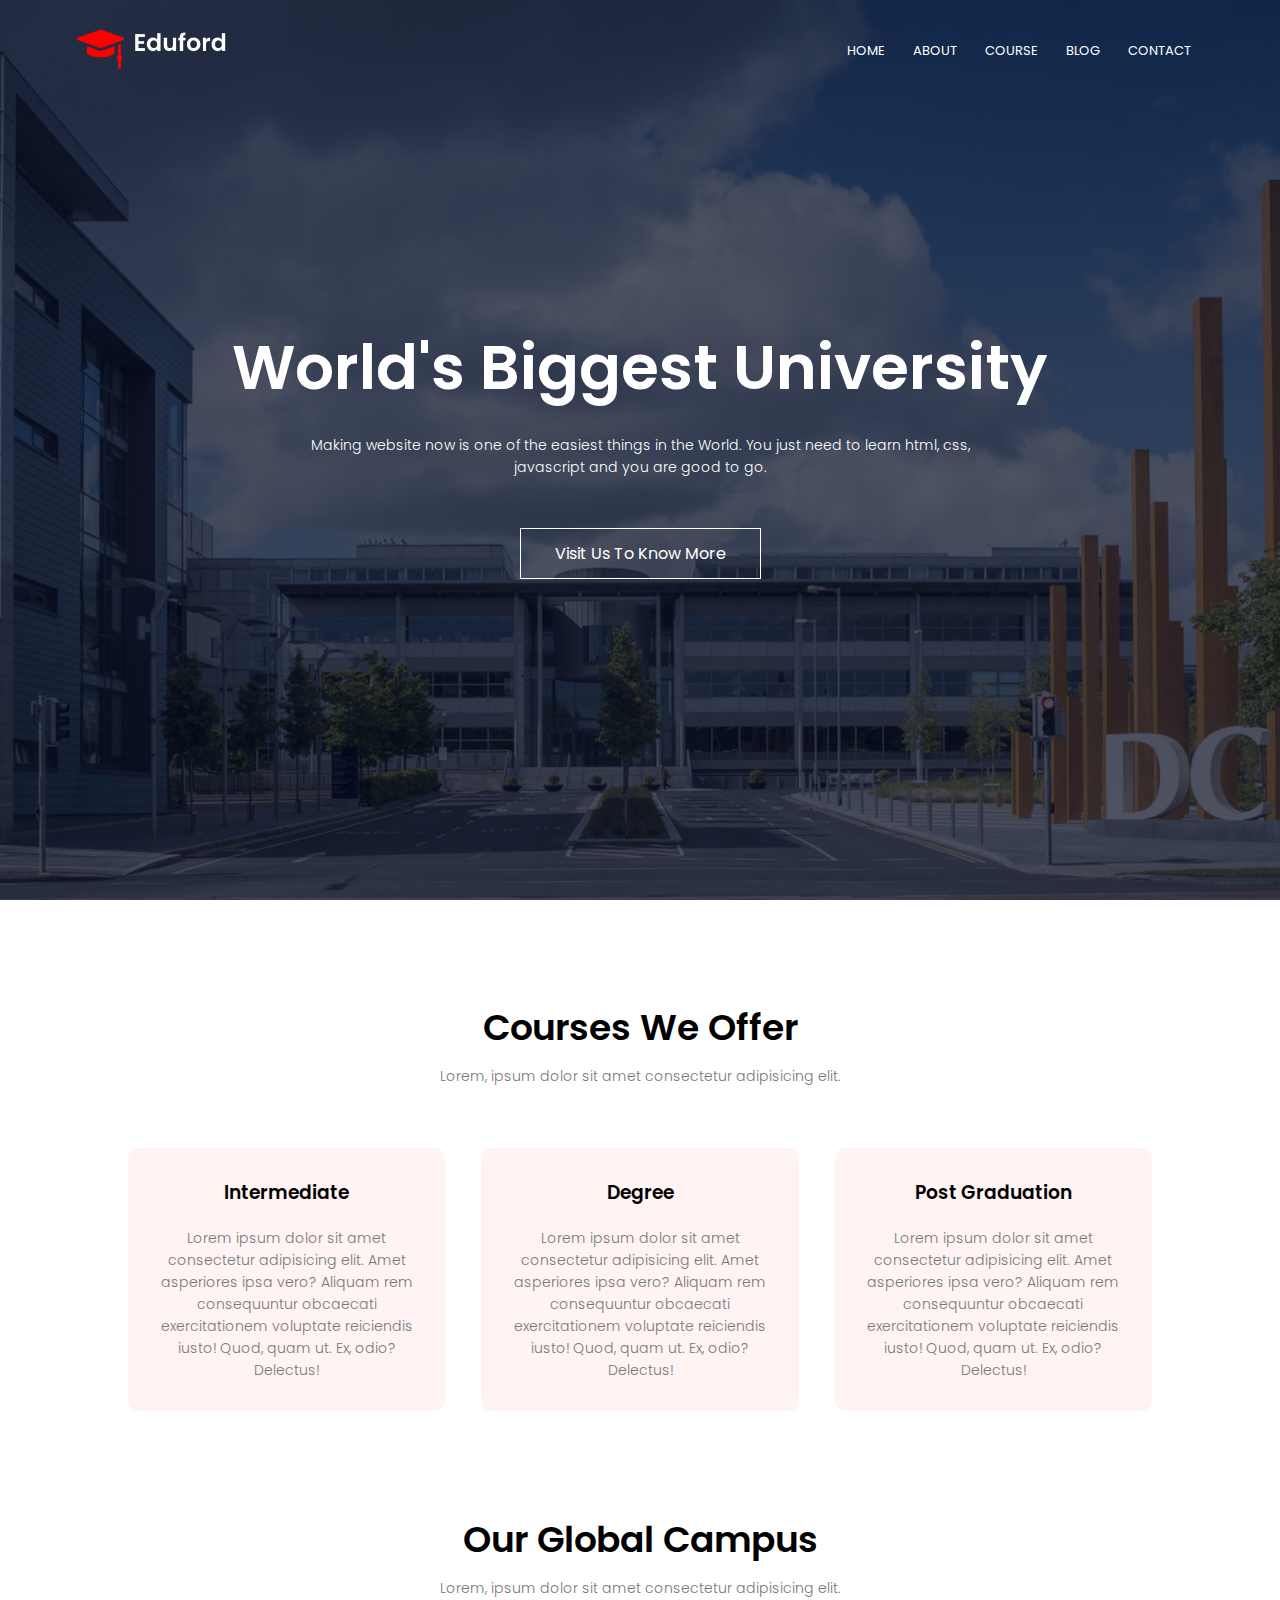
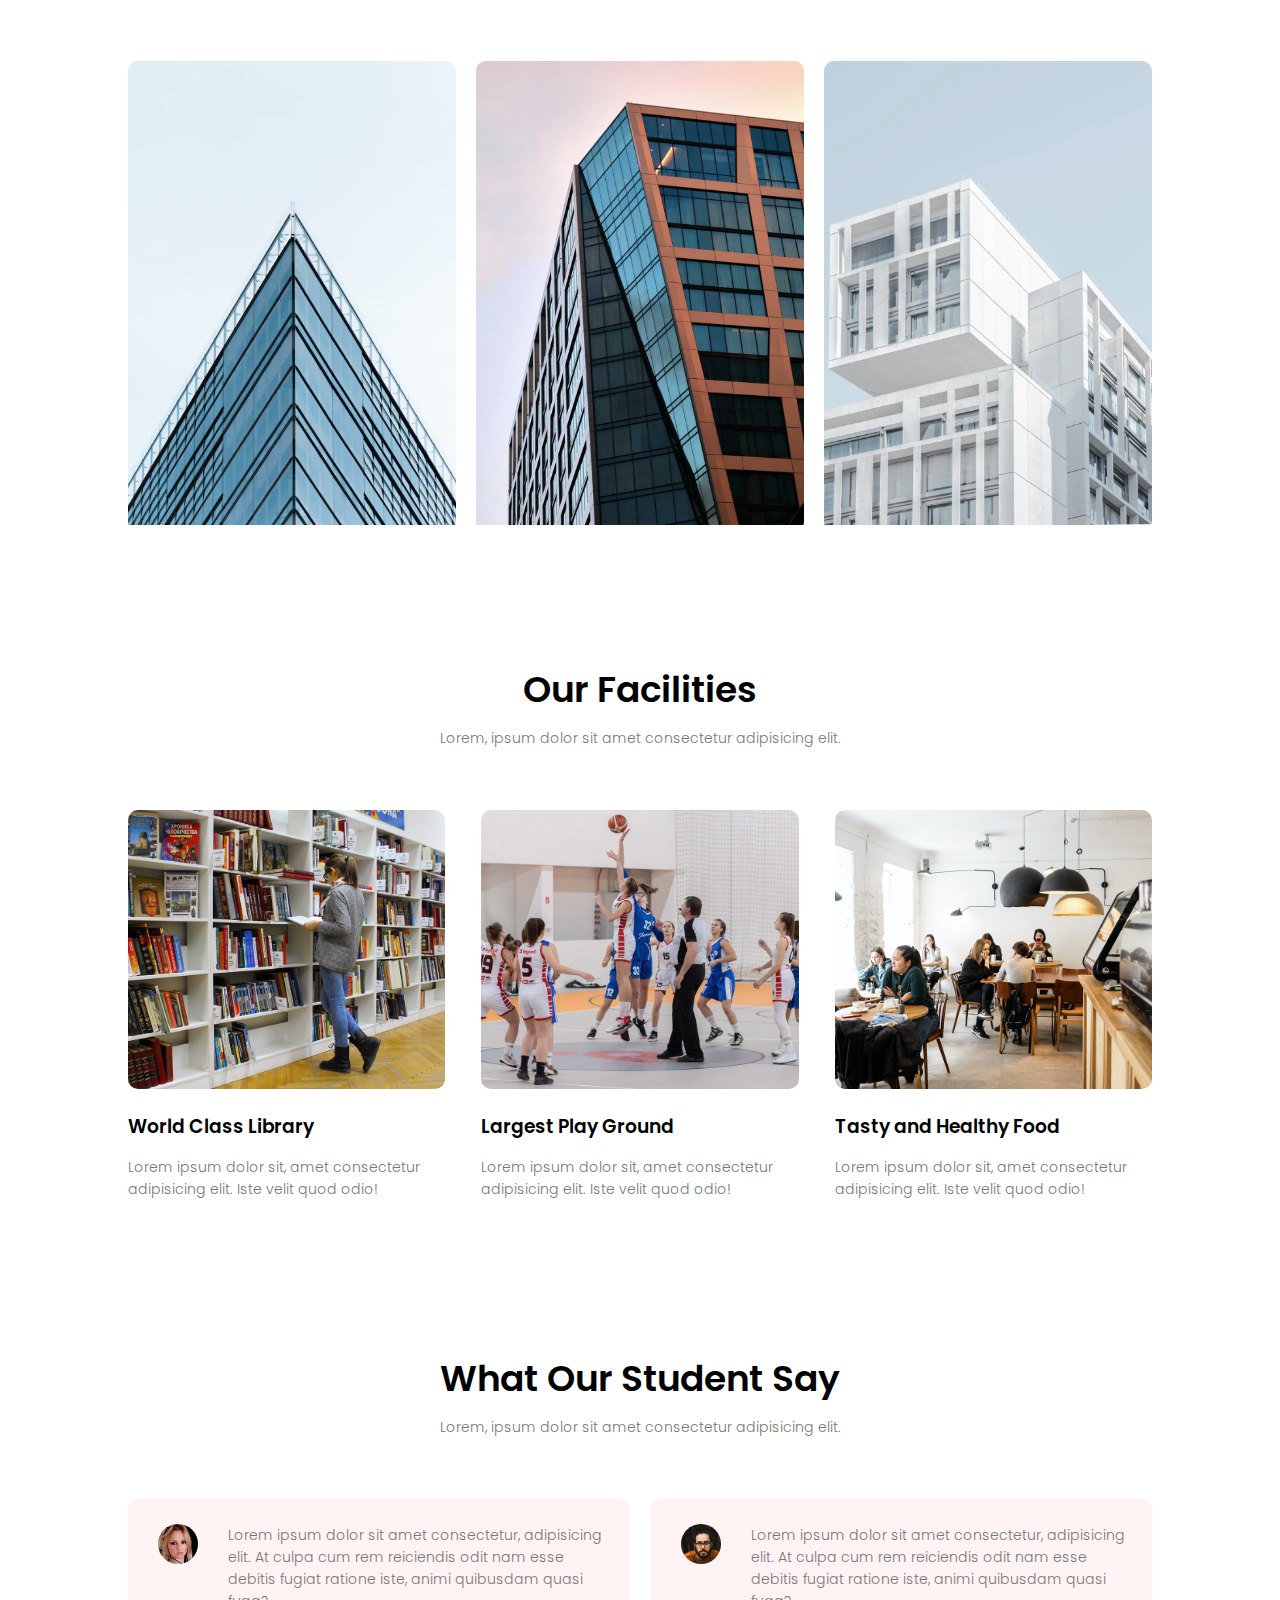
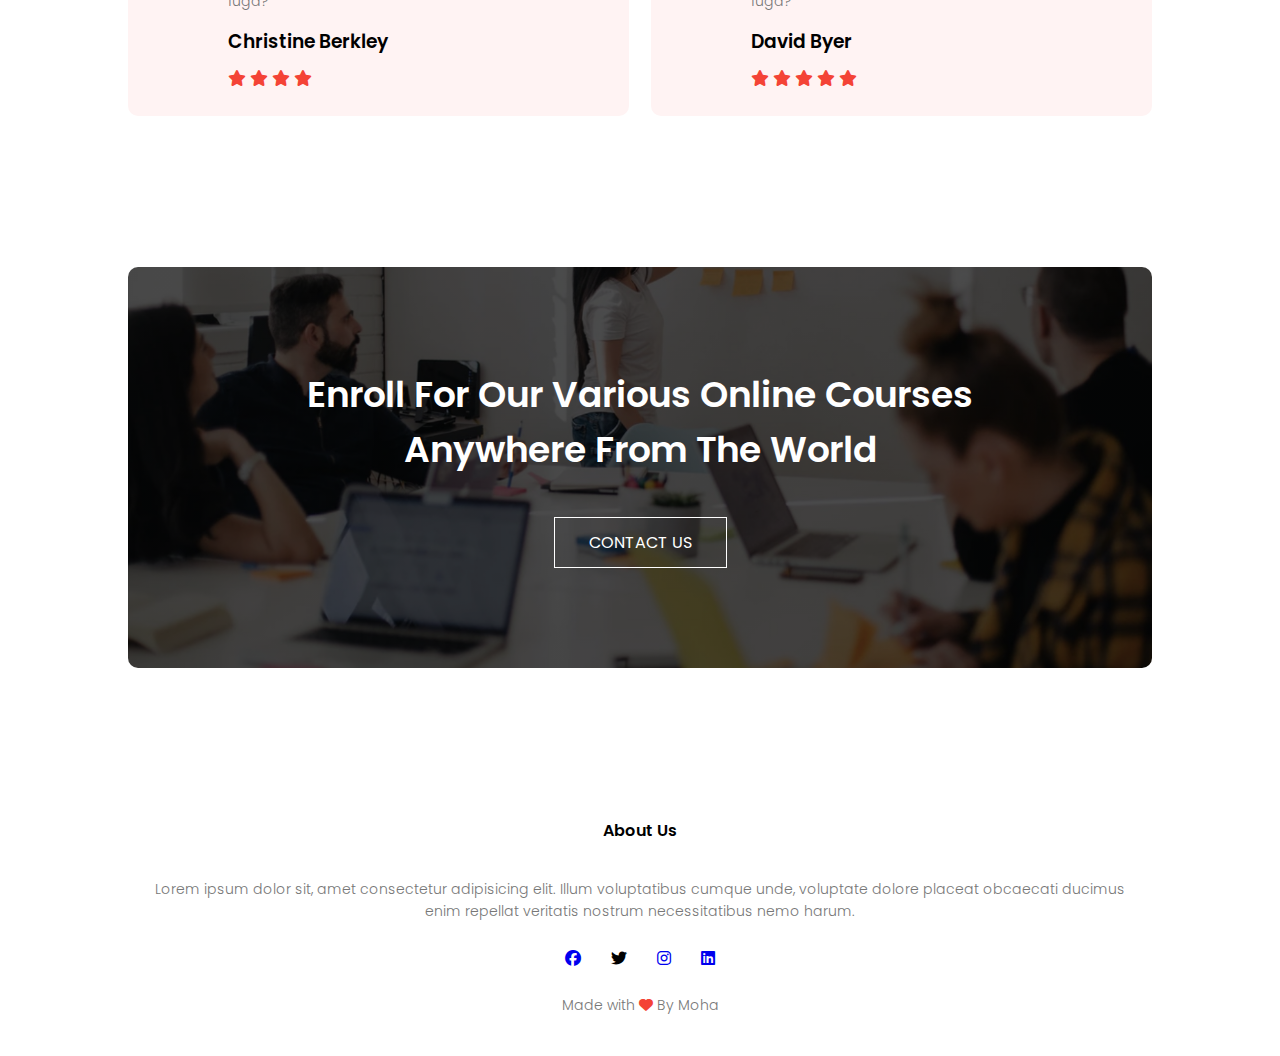
<file: index.html>
<!DOCTYPE html>
<html lang="en">

<head>
  <meta charset="UTF-8">
  <meta http-equiv="X-UA-Compatible" content="IE=edge">
  <meta name="viewport" content="width=device-width, initial-scale=1.0">
  <link rel="stylesheet" href="style.css">
  <link rel="stylesheet" href="https://cdnjs.cloudflare.com/ajax/libs/font-awesome/6.4.0/css/all.min.css" />
  <link rel="preconnect" href="https://fonts.googleapis.com">
  <link rel="preconnect" href="https://fonts.gstatic.com" crossorigin>
  <link href="https://fonts.googleapis.com/css2?family=Poppins:wght@100;200;300;400;600;700&display=swap"
    rel="stylesheet">

  <title>University Website</title>
</head>

<body>
  <section class="header">
    <nav>
      <a href="index.html"><img src="/images/eduford_img/logo.png"></a>
      <div class="nav-links" id="navLinks">
        <i class="fa fa-times" onclick="hideMenu()"></i>
        <ul>
          <li><a href="index.html">HOME</a></li>
          <li><a href="about.html">ABOUT</a></li>
          <li><a href="course.html">COURSE</a></li>
          <li><a href="blog.html">BLOG</a></li>
          <li><a href="contact.html">CONTACT</a></li>
        </ul>
      </div>
      <i class="fa fa-bars" onclick="showMenu()"></i>
    </nav>

    <div class="text-box">
      <h1>World's Biggest University</h1>
      <p>Making website now is one of the easiest things in the World. You just need to learn html, css, <br> javascript
        and you are good to go.</p>
      <a href="#" class="hero-btn">Visit Us To Know More</a>
    </div>
  </section>

  <section class="course">
    <h1>Courses We Offer</h1>
    <p>Lorem, ipsum dolor sit amet consectetur adipisicing elit.</p>

    <div class="row">
      <div class="course-col">
        <h3>Intermediate</h3>
        <p>Lorem ipsum dolor sit amet consectetur adipisicing elit. Amet asperiores ipsa vero? Aliquam rem consequuntur
          obcaecati exercitationem voluptate reiciendis iusto! Quod, quam ut. Ex, odio? Delectus!</p>
      </div>
      <div class="course-col">
        <h3>Degree</h3>
        <p>Lorem ipsum dolor sit amet consectetur adipisicing elit. Amet asperiores ipsa vero? Aliquam rem consequuntur
          obcaecati exercitationem voluptate reiciendis iusto! Quod, quam ut. Ex, odio? Delectus!</p>
      </div>
      <div class="course-col">
        <h3>Post Graduation</h3>
        <p>Lorem ipsum dolor sit amet consectetur adipisicing elit. Amet asperiores ipsa vero? Aliquam rem consequuntur
          obcaecati exercitationem voluptate reiciendis iusto! Quod, quam ut. Ex, odio? Delectus!</p>
      </div>
    </div>
  </section>

  <section class="campus">
    <h1>Our Global Campus</h1>
    <p>Lorem, ipsum dolor sit amet consectetur adipisicing elit.</p>

    <div class="row">
      <div class="campus-col">
        <img src="/images/eduford_img/london.png">
        <div class="layer">
          <h3>LONDON</h3>
        </div>
      </div>
      <div class="campus-col">
        <img src="/images/eduford_img/newyork.png">
        <div class="layer">
          <h3>NEW YORK</h3>
        </div>
      </div>
      <div class="campus-col">
        <img src="/images/eduford_img/washington.png">
        <div class="layer">
          <h3>WASHINGTON</h3>
        </div>
      </div>
    </div>
  </section>


  <section class="facilities">
    <h1>Our Facilities</h1>
    <p>Lorem, ipsum dolor sit amet consectetur adipisicing elit.</p>

    <div class="row">
      <div class="facilities-col">
        <img src="/images/eduford_img/library.png">
        <h3>World Class Library</h3>
        <p>Lorem ipsum dolor sit, amet consectetur adipisicing elit. Iste velit quod odio!</p>
      </div>
      <div class="facilities-col">
        <img src="/images/eduford_img/basketball.png">
        <h3>Largest Play Ground</h3>
        <p>Lorem ipsum dolor sit, amet consectetur adipisicing elit. Iste velit quod odio!</p>
      </div>
      <div class="facilities-col">
        <img src="/images/eduford_img/cafeteria.png">
        <h3>Tasty and Healthy Food</h3>
        <p>Lorem ipsum dolor sit, amet consectetur adipisicing elit. Iste velit quod odio!</p>
      </div>
    </div>
  </section>

  <section class="testimonials">
    <h1>What Our Student Say</h1>
    <p>Lorem, ipsum dolor sit amet consectetur adipisicing elit.</p>
    <div class="row">
      <div class="testimonial-col">
        <img src="/images/eduford_img/user1.jpg">
        <div>
          <p>Lorem ipsum dolor sit amet consectetur, adipisicing elit. At culpa cum rem reiciendis odit nam esse debitis fugiat ratione iste, animi quibusdam quasi fuga?</p>
          <h3>Christine Berkley</h3>
          <i class="fa fa-star"></i>
          <i class="fa fa-star"></i>
          <i class="fa fa-star"></i>
          <i class="fa fa-star"></i>
          <i class="fa fa-star-o"></i>
        </div>
      </div>
      <div class="testimonial-col">
        <img src="/images/eduford_img/user2.jpg">
        <div>
          <p>Lorem ipsum dolor sit amet consectetur, adipisicing elit. At culpa cum rem reiciendis odit nam esse debitis fugiat ratione iste, animi quibusdam quasi fuga?</p>
          <h3>David Byer</h3>
          <i class="fa fa-star"></i>
          <i class="fa fa-star"></i>
          <i class="fa fa-star"></i>
          <i class="fa fa-star"></i>
          <i class="fa fa-star"></i>
        </div>
      </div>
    </div>
  </section>

  <section class="cta">
    <h1>Enroll For Our Various Online Courses <br>Anywhere From The World</h1>
    <a class="hero-btn" href="">CONTACT US</a>
  </section>

  <section class="footer">
    <h4>About Us</h4>
    <p>Lorem ipsum dolor sit, amet consectetur adipisicing elit. Illum voluptatibus cumque unde, voluptate dolore placeat obcaecati ducimus <br> enim repellat veritatis nostrum necessitatibus nemo harum.</p>
    <div class="icons">
      <a target="_blank" href="https://www.facebook.com/profile.php?id=100087142730701"><i class="fab fa-facebook"></i></a>
      <i class="fab fa-twitter"></i>
      <a target="_blank" href="https://www.instagram.com/m.mansour_01"><i class="fab fa-instagram"></i></a>
       <a target="_blank" href="https://www.linkedin.com/in/mohamed-mohamedali-87860b184/"><i class="fab fa-linkedin"></i></a>
    </div>
    <p>Made with <i class="fa fa-heart"></i> By Moha</p>
  </section>
</body>


<script>
  var navLinks = document.getElementById("navLinks");
  function showMenu() {
    navLinks.style.right = "0";
  }
  function hideMenu() {
    navLinks.style.right = "-200px";
  }
</script>

</html>
</file>
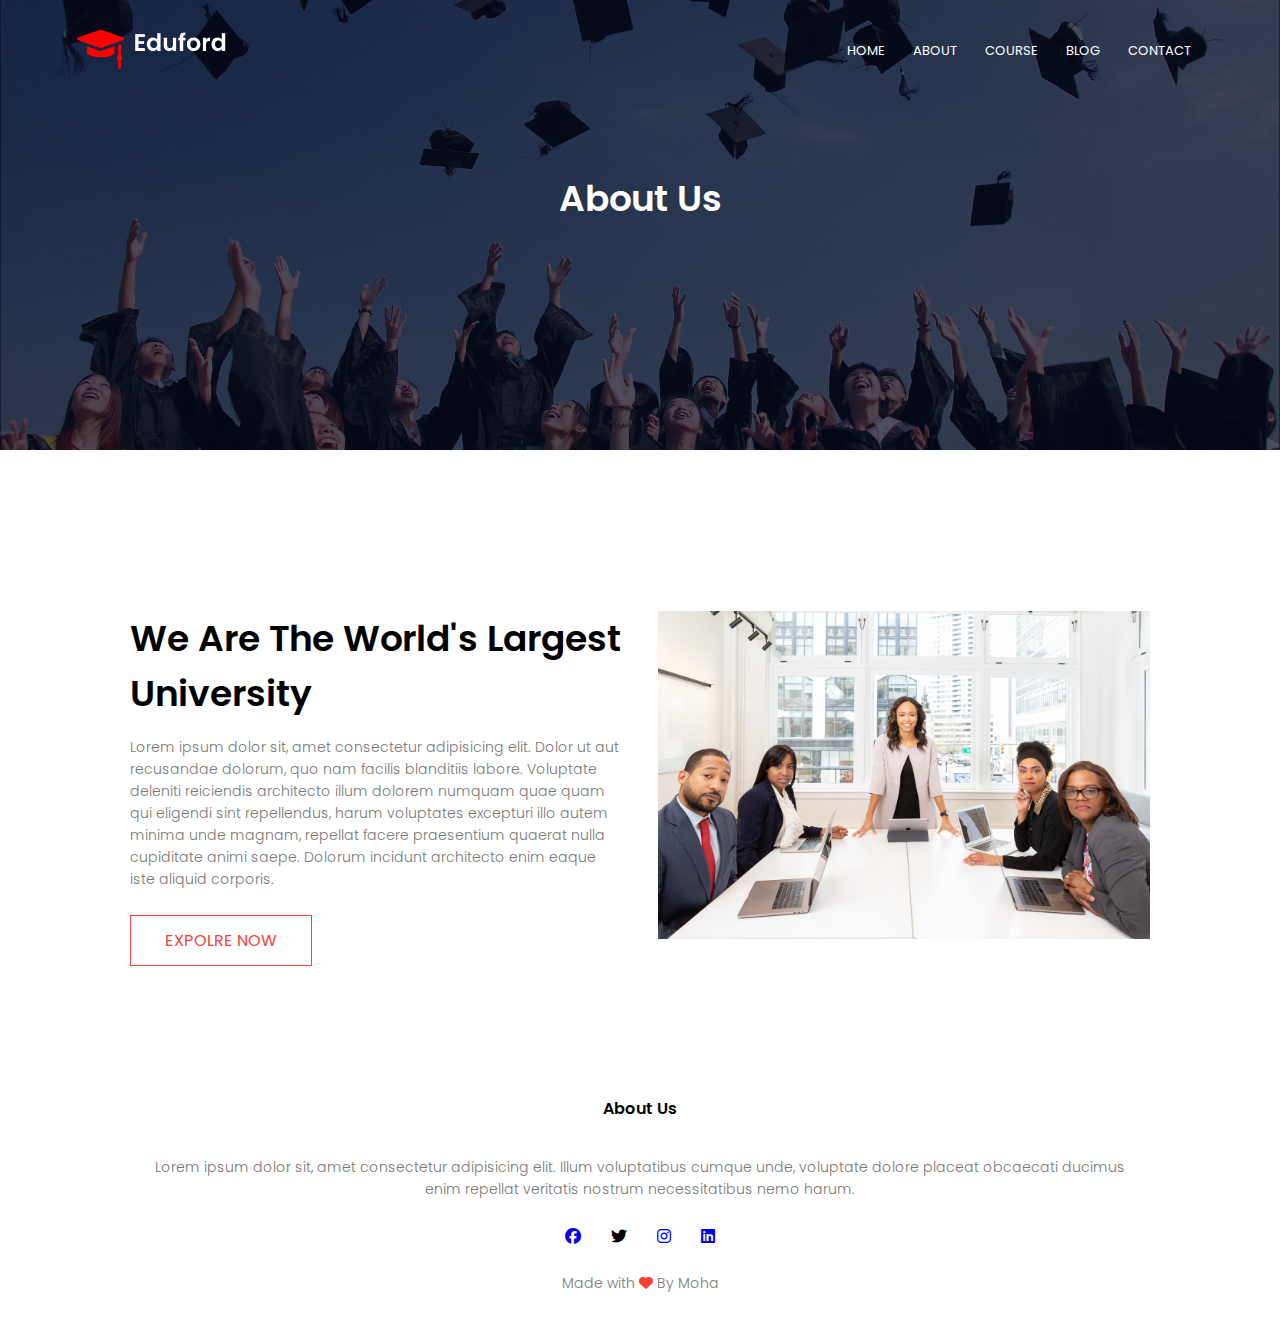
<file: about.html>
<!DOCTYPE html>
<html lang="en">

<head>
  <meta charset="UTF-8">
  <meta http-equiv="X-UA-Compatible" content="IE=edge">
  <meta name="viewport" content="width=device-width, initial-scale=1.0">
  <link rel="stylesheet" href="style.css">
  <link rel="stylesheet" href="https://cdnjs.cloudflare.com/ajax/libs/font-awesome/6.4.0/css/all.min.css" />
  <link rel="preconnect" href="https://fonts.googleapis.com">
  <link rel="preconnect" href="https://fonts.gstatic.com" crossorigin>
  <link href="https://fonts.googleapis.com/css2?family=Poppins:wght@100;200;300;400;600;700&display=swap"
    rel="stylesheet">

  <title>University Website</title>
</head>

<body>
  <section class="sub-header">
    <nav>
      <a href="index.html"><img src="/images/eduford_img/logo.png"></a>
      <div class="nav-links" id="navLinks">
        <i class="fa fa-times" onclick="hideMenu()"></i>
        <ul>
          <li><a href="index.html">HOME</a></li>
          <li><a href="about.html">ABOUT</a></li>
          <li><a href="course.html">COURSE</a></li>
          <li><a href="blog.html">BLOG</a></li>
          <li><a href="contact.html">CONTACT</a></li>
        </ul>
      </div>
      <i class="fa fa-bars" onclick="showMenu()"></i>
    </nav>
    <h1>About Us</h1>
  </section>

  <section class="about-us">
    <div class="row">
      <div class="about-col">
        <h1>We Are The World's Largest University</h1>
        <p>Lorem ipsum dolor sit, amet consectetur adipisicing elit. Dolor ut aut recusandae dolorum, quo nam facilis blanditiis labore. Voluptate deleniti reiciendis architecto illum dolorem numquam quae quam qui eligendi sint repellendus, harum voluptates excepturi illo autem minima unde magnam, repellat facere praesentium quaerat nulla cupiditate animi saepe. Dolorum incidunt architecto enim eaque iste aliquid corporis.</p>
        <a class="hero-btn red-btn" href="#">EXPOLRE NOW</a>
      </div>
      <div class="about-col">
        <img src="/images/eduford_img/about.jpg">
      </div>
    </div>
  </section>

  <section class="footer">
    <h4>About Us</h4>
    <p>Lorem ipsum dolor sit, amet consectetur adipisicing elit. Illum voluptatibus cumque unde, voluptate dolore placeat obcaecati ducimus <br> enim repellat veritatis nostrum necessitatibus nemo harum.</p>
    <div class="icons">
      <a target="_blank" href="https://www.facebook.com/profile.php?id=100087142730701"><i class="fab fa-facebook"></i></a>
      <i class="fab fa-twitter"></i>
      <a target="_blank" href="https://www.instagram.com/m.mansour_01"><i class="fab fa-instagram"></i></a>
       <a target="_blank" href="https://www.linkedin.com/in/mohamed-mohamedali-87860b184/"><i class="fab fa-linkedin"></i></a>
    </div>
    <p>Made with <i class="fa fa-heart"></i> By Moha</p>
  </section>
</body>


<script>
  var navLinks = document.getElementById("navLinks");
  function showMenu() {
    navLinks.style.right = "0";
  }
  function hideMenu() {
    navLinks.style.right = "-200px";
  }
</script>

</html>
</file>
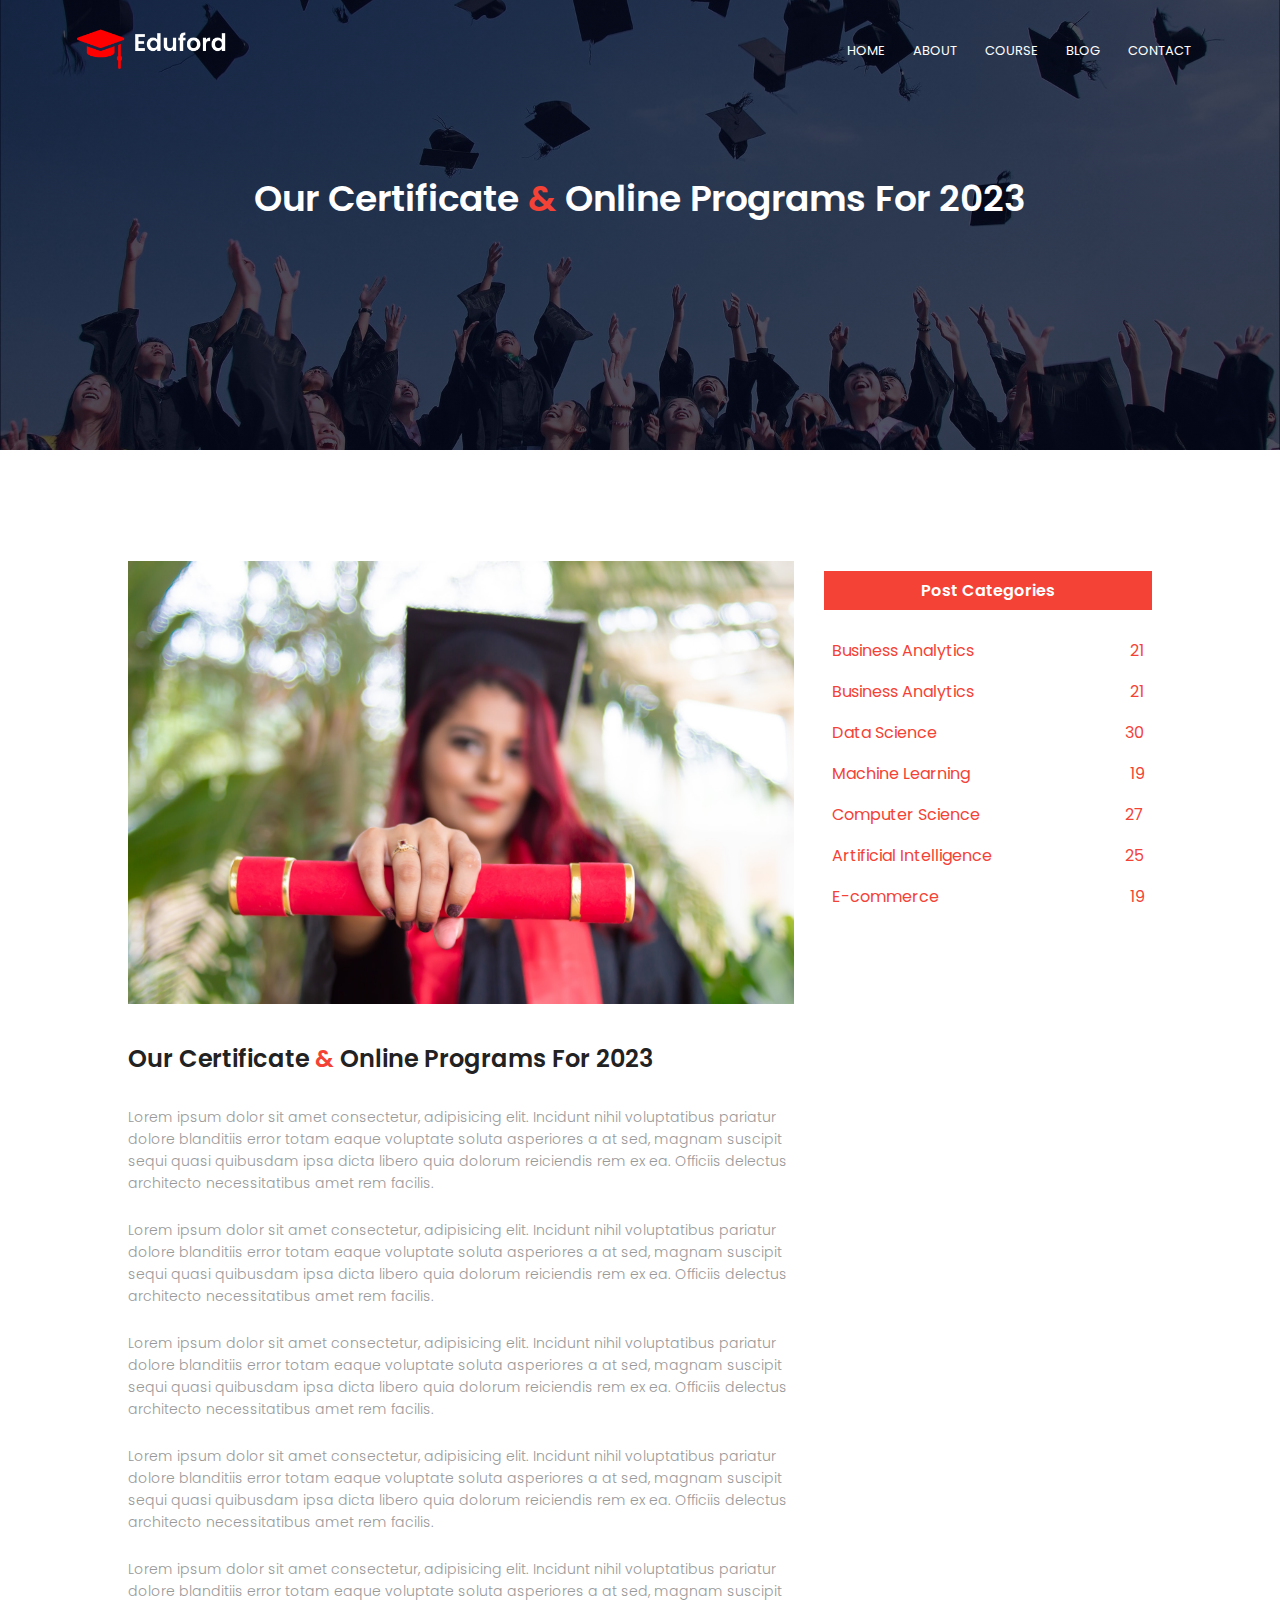
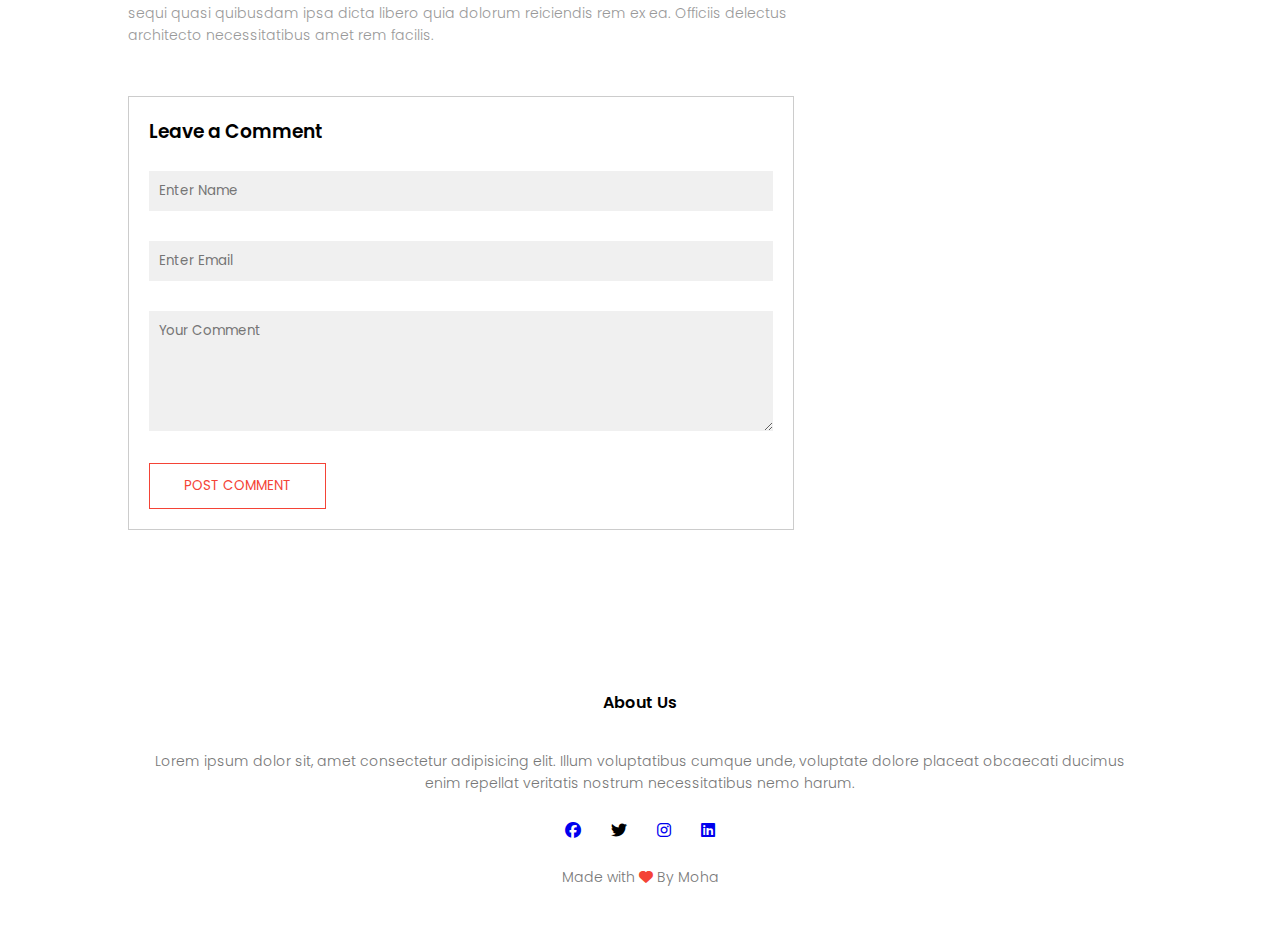
<file: blog.html>
<!DOCTYPE html>
<html lang="en">

<head>
  <meta charset="UTF-8">
  <meta http-equiv="X-UA-Compatible" content="IE=edge">
  <meta name="viewport" content="width=device-width, initial-scale=1.0">
  <link rel="stylesheet" href="style.css">
  <link rel="stylesheet" href="https://cdnjs.cloudflare.com/ajax/libs/font-awesome/6.4.0/css/all.min.css" />
  <link rel="preconnect" href="https://fonts.googleapis.com">
  <link rel="preconnect" href="https://fonts.gstatic.com" crossorigin>
  <link href="https://fonts.googleapis.com/css2?family=Poppins:wght@100;200;300;400;600;700&display=swap"
    rel="stylesheet">

  <title>University Website</title>
</head>

<body>
  <section class="sub-header">
    <nav>
      <a href="index.html"><img src="/images/eduford_img/logo.png"></a>
      <div class="nav-links" id="navLinks">
        <i class="fa fa-times" onclick="hideMenu()"></i>
        <ul>
          <li><a href="index.html">HOME</a></li>
          <li><a href="about.html">ABOUT</a></li>
          <li><a href="course.html">COURSE</a></li>
          <li><a href="blog.html">BLOG</a></li>
          <li><a href="contact.html">CONTACT</a></li>
        </ul>
      </div>
      <i class="fa fa-bars" onclick="showMenu()"></i>
    </nav>
    <h1>Our Certificate <span>&</span> Online Programs For 2023</h1>
  </section>

  <section class="blog-content">
    <div class="row">
      <div class="blog-left">
        <img src="images/eduford_img/certificate.jpg">
        <h2>Our Certificate <span>&</span> Online Programs For 2023</h2>
        <p>Lorem ipsum dolor sit amet consectetur, adipisicing elit. Incidunt nihil voluptatibus pariatur dolore blanditiis error totam eaque voluptate soluta asperiores a at sed, magnam suscipit sequi quasi quibusdam ipsa dicta libero quia dolorum reiciendis rem ex ea. Officiis delectus architecto necessitatibus amet rem facilis.</p>
        <br>
        <p>Lorem ipsum dolor sit amet consectetur, adipisicing elit. Incidunt nihil voluptatibus pariatur dolore blanditiis error totam eaque voluptate soluta asperiores a at sed, magnam suscipit sequi quasi quibusdam ipsa dicta libero quia dolorum reiciendis rem ex ea. Officiis delectus architecto necessitatibus amet rem facilis.</p>
        <br>
        <p>Lorem ipsum dolor sit amet consectetur, adipisicing elit. Incidunt nihil voluptatibus pariatur dolore blanditiis error totam eaque voluptate soluta asperiores a at sed, magnam suscipit sequi quasi quibusdam ipsa dicta libero quia dolorum reiciendis rem ex ea. Officiis delectus architecto necessitatibus amet rem facilis.</p>
        <br>
        <p>Lorem ipsum dolor sit amet consectetur, adipisicing elit. Incidunt nihil voluptatibus pariatur dolore blanditiis error totam eaque voluptate soluta asperiores a at sed, magnam suscipit sequi quasi quibusdam ipsa dicta libero quia dolorum reiciendis rem ex ea. Officiis delectus architecto necessitatibus amet rem facilis.</p>
        <br>
        <p>Lorem ipsum dolor sit amet consectetur, adipisicing elit. Incidunt nihil voluptatibus pariatur dolore blanditiis error totam eaque voluptate soluta asperiores a at sed, magnam suscipit sequi quasi quibusdam ipsa dicta libero quia dolorum reiciendis rem ex ea. Officiis delectus architecto necessitatibus amet rem facilis.</p>

        <div class="comment-box">
          <h3>Leave a Comment</h3>
          <form class="comment-form">
            <input type="text" placeholder="Enter Name">
            <input type="email" placeholder="Enter Email">
            <textarea rows="5" placeholder="Your Comment"></textarea>
            <button type="submit" class="hero-btn red-btn">POST COMMENT</button>
          </form>
        </div>

      </div>
      <div class="blog-right">
        <h3>Post Categories</h3>
        <div>
          <span>Business Analytics</span>
          <span>21</span>
        </div>
        <div>
          <span>Business Analytics</span>
          <span>21</span>
        </div>
        <div>
          <span>Data Science</span>
          <span>30</span>
        </div>
        <div>
          <span>Machine Learning</span>
          <span>19</span>
        </div>
        <div>
          <span>Computer Science</span>
          <span>27</span>
        </div>
        <div>
          <span>Artificial Intelligence</span>
          <span>25</span>
        </div>
        <div>
          <span>E-commerce</span>
          <span>19</span>
        </div>
      </div>
    </div>
  </section>

  <section class="footer">
    <h4>About Us</h4>
    <p>Lorem ipsum dolor sit, amet consectetur adipisicing elit. Illum voluptatibus cumque unde, voluptate dolore placeat obcaecati ducimus <br> enim repellat veritatis nostrum necessitatibus nemo harum.</p>
    <div class="icons">
      <a target="_blank" href="https://www.facebook.com/profile.php?id=100087142730701"><i class="fab fa-facebook"></i></a>
      <i class="fab fa-twitter"></i>
      <a target="_blank" href="https://www.instagram.com/m.mansour_01"><i class="fab fa-instagram"></i></a>
       <a target="_blank" href="https://www.linkedin.com/in/mohamed-mohamedali-87860b184/"><i class="fab fa-linkedin"></i></a>
    </div>
    <p>Made with <i class="fa fa-heart"></i> By Moha</p>
  </section>
</body>


<script>
  var navLinks = document.getElementById("navLinks");
  function showMenu() {
    navLinks.style.right = "0";
  }
  function hideMenu() {
    navLinks.style.right = "-200px";
  }
</script>

</html>
</file>
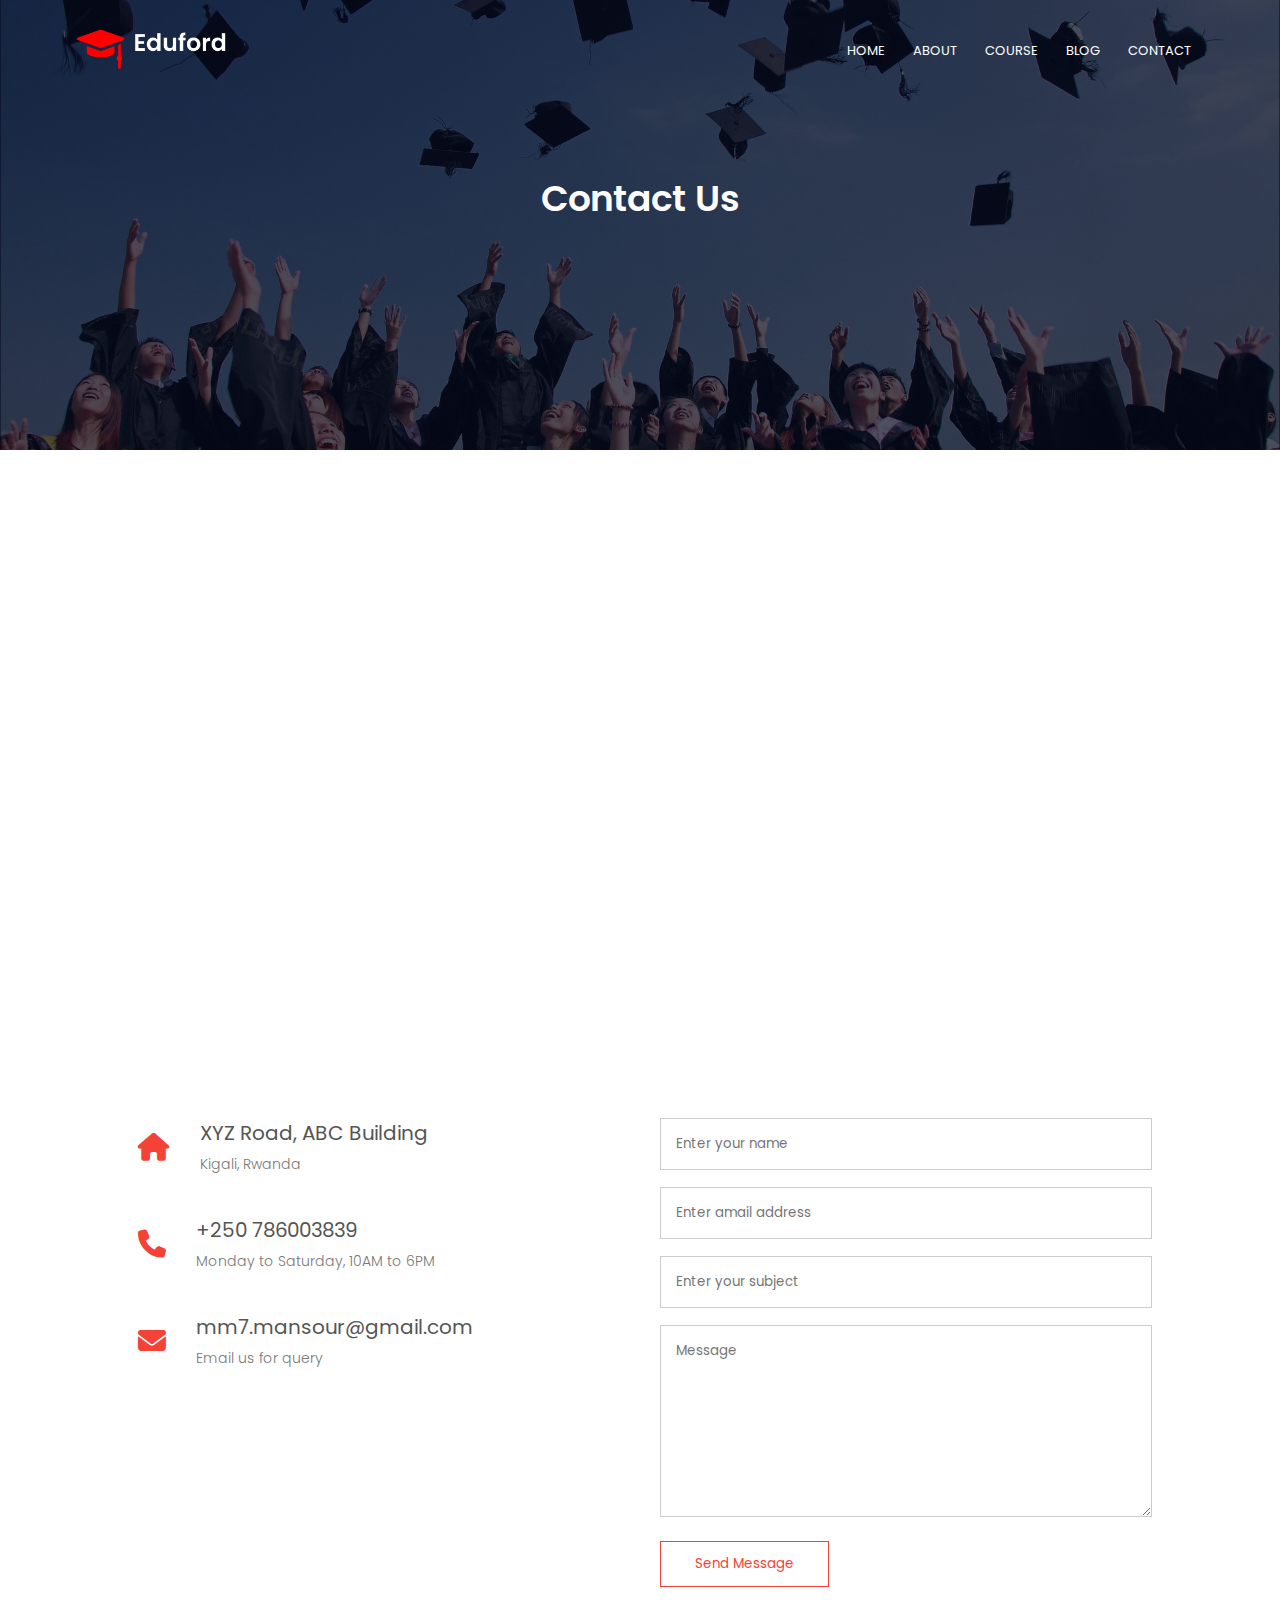
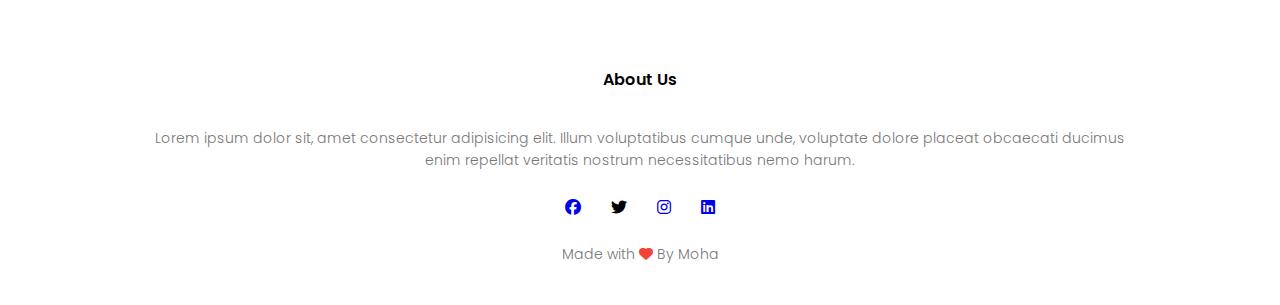
<file: contact.html>
<!DOCTYPE html>
<html lang="en">

<head>
  <meta charset="UTF-8">
  <meta http-equiv="X-UA-Compatible" content="IE=edge">
  <meta name="viewport" content="width=device-width, initial-scale=1.0">
  <link rel="stylesheet" href="style.css">
  <link rel="stylesheet" href="https://cdnjs.cloudflare.com/ajax/libs/font-awesome/6.4.0/css/all.min.css" />
  <link rel="preconnect" href="https://fonts.googleapis.com">
  <link rel="preconnect" href="https://fonts.gstatic.com" crossorigin>
  <link href="https://fonts.googleapis.com/css2?family=Poppins:wght@100;200;300;400;600;700&display=swap"
    rel="stylesheet">

  <title>University Website</title>
</head>

<body>
  <section class="sub-header">
    <nav>
      <a href="index.html"><img src="/images/eduford_img/logo.png"></a>
      <div class="nav-links" id="navLinks">
        <i class="fa fa-times" onclick="hideMenu()"></i>
        <ul>
          <li><a href="index.html">HOME</a></li>
          <li><a href="about.html">ABOUT</a></li>
          <li><a href="course.html">COURSE</a></li>
          <li><a href="blog.html">BLOG</a></li>
          <li><a href="contact.html">CONTACT</a></li>
        </ul>
      </div>
      <i class="fa fa-bars" onclick="showMenu()"></i>
    </nav>
    <h1>Contact Us</h1>
  </section>

  <section class="location">
    <iframe src="https://www.google.com/maps/embed?pb=!1m18!1m12!1m3!1d255203.60499377793!2d29.987155313766745!3d-1.929421675454202!2m3!1f0!2f0!3f0!3m2!1i1024!2i768!4f13.1!3m3!1m2!1s0x19dca4258ed8e797%3A0xf32b36a5411d0bc8!2sKigali!5e0!3m2!1sen!2srw!4v1681144845669!5m2!1sen!2srw" width="600" height="450" style="border:0;" allowfullscreen="" loading="lazy" referrerpolicy="no-referrer-when-downgrade"></iframe>
  </section>

  <section class="contact-us">
    <div class="row">
      <div class="contact-col">
        <div>
          <i class="fa fa-home"></i>
          <span>
            <h5>XYZ Road, ABC Building</h5>
            <p>Kigali, Rwanda</p>
          </span>
        </div>
        <div>
          <i class="fa fa-phone"></i>
          <span>
            <h5>+250 786003839</h5>
            <p>Monday to Saturday, 10AM to 6PM</p>
          </span>
        </div>
        <div>
          <i class="fa fa-envelope"></i>
          <span>
            <h5>mm7.mansour@gmail.com</h5>
            <p>Email us for query</p>
          </span>
        </div>
      </div>
      <div class="contact-col">
        <form action="form-handler.php" method="post">
          <input type="text" name="name" placeholder="Enter your name" required>
          <input type="email" name="email" placeholder="Enter amail address" required>
          <input type="text" name="subject" placeholder="Enter your subject" required>
          <textarea rows="8" name="message" placeholder="Message" required></textarea>
          <button type="submit" class="red-btn hero-btn">Send Message</button>
        </form>
      </div>
    </div>
  </section>

  <section class="footer">
    <h4>About Us</h4>
    <p>Lorem ipsum dolor sit, amet consectetur adipisicing elit. Illum voluptatibus cumque unde, voluptate dolore placeat obcaecati ducimus <br> enim repellat veritatis nostrum necessitatibus nemo harum.</p>
    <div class="icons">
      <a target="_blank" href="https://www.facebook.com/profile.php?id=100087142730701"><i class="fab fa-facebook"></i></a>
      <i class="fab fa-twitter"></i>
      <a target="_blank" href="https://www.instagram.com/m.mansour_01"><i class="fab fa-instagram"></i></a>
       <a target="_blank" href="https://www.linkedin.com/in/mohamed-mohamedali-87860b184/"><i class="fab fa-linkedin"></i></a>
    </div>
    <p>Made with <i class="fa fa-heart"></i> By Moha</p>
  </section>
</body>


<script>
  var navLinks = document.getElementById("navLinks");
  function showMenu() {
    navLinks.style.right = "0";
  }
  function hideMenu() {
    navLinks.style.right = "-200px";
  }
</script>

</html>
</file>
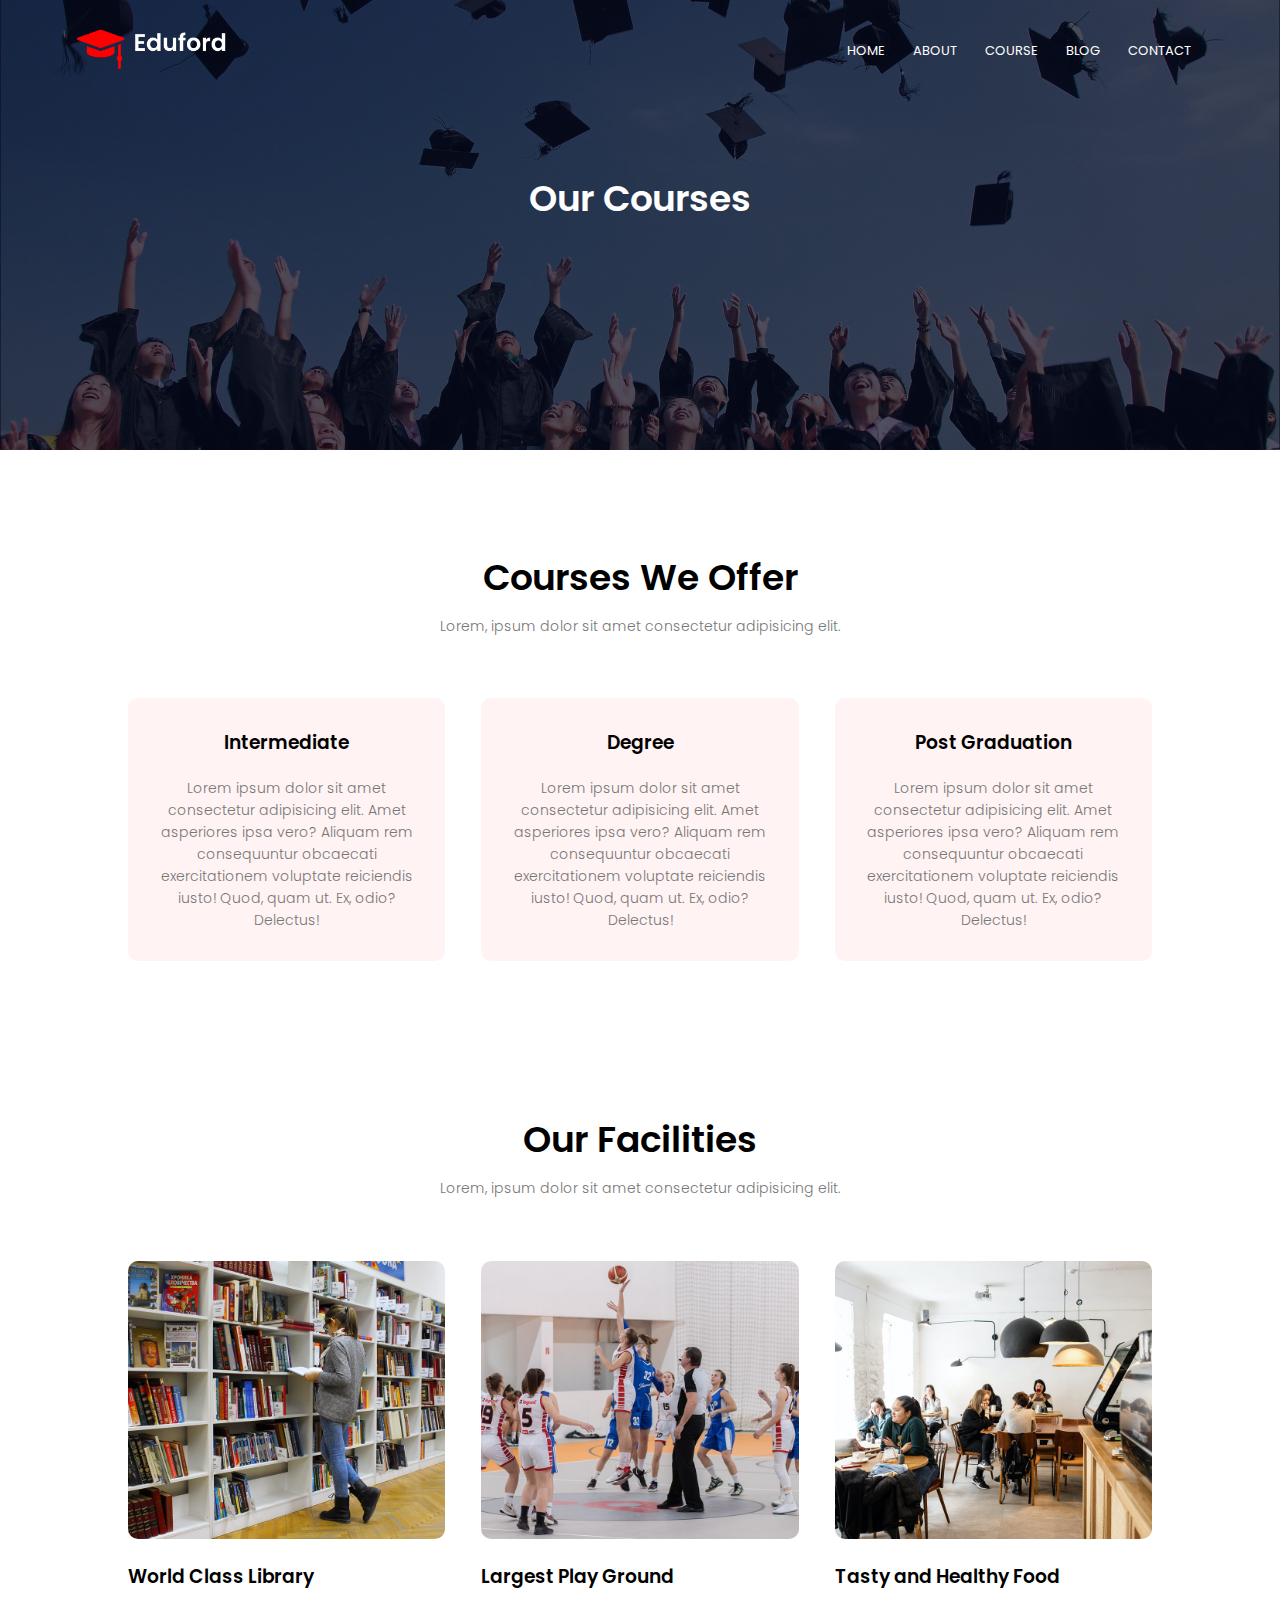
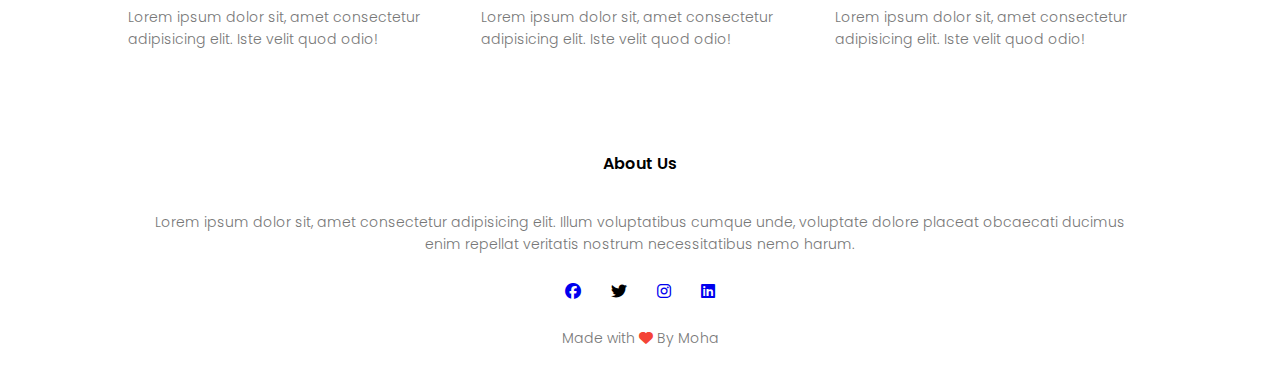
<file: course.html>
<!DOCTYPE html>
<html lang="en">

<head>
  <meta charset="UTF-8">
  <meta http-equiv="X-UA-Compatible" content="IE=edge">
  <meta name="viewport" content="width=device-width, initial-scale=1.0">
  <link rel="stylesheet" href="style.css">
  <link rel="stylesheet" href="https://cdnjs.cloudflare.com/ajax/libs/font-awesome/6.4.0/css/all.min.css" />
  <link rel="preconnect" href="https://fonts.googleapis.com">
  <link rel="preconnect" href="https://fonts.gstatic.com" crossorigin>
  <link href="https://fonts.googleapis.com/css2?family=Poppins:wght@100;200;300;400;600;700&display=swap"
    rel="stylesheet">

  <title>University Website</title>
</head>

<body>
  <section class="sub-header">
    <nav>
      <a href="index.html"><img src="/images/eduford_img/logo.png"></a>
      <div class="nav-links" id="navLinks">
        <i class="fa fa-times" onclick="hideMenu()"></i>
        <ul>
          <li><a href="index.html">HOME</a></li>
          <li><a href="about.html">ABOUT</a></li>
          <li><a href="course.html">COURSE</a></li>
          <li><a href="blog.html">BLOG</a></li>
          <li><a href="contact.html">CONTACT</a></li>
        </ul>
      </div>
      <i class="fa fa-bars" onclick="showMenu()"></i>
    </nav>
    <h1>Our Courses</h1>
  </section>

  <section class="course">
    <h1>Courses We Offer</h1>
    <p>Lorem, ipsum dolor sit amet consectetur adipisicing elit.</p>

    <div class="row">
      <div class="course-col">
        <h3>Intermediate</h3>
        <p>Lorem ipsum dolor sit amet consectetur adipisicing elit. Amet asperiores ipsa vero? Aliquam rem consequuntur
          obcaecati exercitationem voluptate reiciendis iusto! Quod, quam ut. Ex, odio? Delectus!</p>
      </div>
      <div class="course-col">
        <h3>Degree</h3>
        <p>Lorem ipsum dolor sit amet consectetur adipisicing elit. Amet asperiores ipsa vero? Aliquam rem consequuntur
          obcaecati exercitationem voluptate reiciendis iusto! Quod, quam ut. Ex, odio? Delectus!</p>
      </div>
      <div class="course-col">
        <h3>Post Graduation</h3>
        <p>Lorem ipsum dolor sit amet consectetur adipisicing elit. Amet asperiores ipsa vero? Aliquam rem consequuntur
          obcaecati exercitationem voluptate reiciendis iusto! Quod, quam ut. Ex, odio? Delectus!</p>
      </div>
    </div>
  </section>

  <section class="facilities">
    <h1>Our Facilities</h1>
    <p>Lorem, ipsum dolor sit amet consectetur adipisicing elit.</p>

    <div class="row">
      <div class="facilities-col">
        <img src="/images/eduford_img/library.png">
        <h3>World Class Library</h3>
        <p>Lorem ipsum dolor sit, amet consectetur adipisicing elit. Iste velit quod odio!</p>
      </div>
      <div class="facilities-col">
        <img src="/images/eduford_img/basketball.png">
        <h3>Largest Play Ground</h3>
        <p>Lorem ipsum dolor sit, amet consectetur adipisicing elit. Iste velit quod odio!</p>
      </div>
      <div class="facilities-col">
        <img src="/images/eduford_img/cafeteria.png">
        <h3>Tasty and Healthy Food</h3>
        <p>Lorem ipsum dolor sit, amet consectetur adipisicing elit. Iste velit quod odio!</p>
      </div>
    </div>
  </section>


  <section class="footer">
    <h4>About Us</h4>
    <p>Lorem ipsum dolor sit, amet consectetur adipisicing elit. Illum voluptatibus cumque unde, voluptate dolore placeat obcaecati ducimus <br> enim repellat veritatis nostrum necessitatibus nemo harum.</p>
    <div class="icons">
      <a target="_blank" href="https://www.facebook.com/profile.php?id=100087142730701"><i class="fab fa-facebook"></i></a>
      <i class="fab fa-twitter"></i>
      <a target="_blank" href="https://www.instagram.com/m.mansour_01"><i class="fab fa-instagram"></i></a>
       <a target="_blank" href="https://www.linkedin.com/in/mohamed-mohamedali-87860b184/"><i class="fab fa-linkedin"></i></a>
    </div>
    <p>Made with <i class="fa fa-heart"></i> By Moha</p>
  </section>
</body>


<script>
  var navLinks = document.getElementById("navLinks");
  function showMenu() {
    navLinks.style.right = "0";
  }
  function hideMenu() {
    navLinks.style.right = "-200px";
  }
</script>

</html>
</file>
<file: style.css>
* {
  margin: 0;
  padding: 0;
  font-family: 'Poppins', sans-serif;
}

.header {
  width: 100%;
  min-height: 100vh;
  background-image: linear-gradient(rgba(4,9,30,0.7), rgba(4,9,30,0.7)), url(images/eduford_img/banner.png);
  background-position: center;
  background-size: cover;
  position: relative;
}

nav {
  display: flex;
  padding: 2% 6%;
  justify-content: space-between;
  align-items: center;
}

nav img {
  width: 150px;
}

.nav-links {
  flex: 1;
  text-align: right;
}

.nav-links ul li {
  list-style: none;
  display: inline-block;
  padding: 8px 12px;
  position: relative;
}

.nav-links ul li a {
  color: white;
  text-decoration: none;
  font-size: 13px;
}

.nav-links ul li::after {
  content: '';
  width: 0%;
  height: 2px;
  background: #f44336;
  display: block;
  margin: auto;
  transition: 0.5s;
}

.nav-links ul li:hover::after {
  width: 100%;
}

.text-box {
  width: 90%;
  color: white;
  position: absolute;
  top: 50%;
  left: 50%;
  transform: translate(-50%, -50%);
  text-align: center;
}

.text-box h1 {
  font-size: 62px;
}

.text-box p {
  margin: 10px 0 40px;
  font-size: 14px;
  color: white;
}

.hero-btn {
  display: inline-block;
  text-decoration: none;
  color: white;
  border: 1px solid #fff;
  padding: 12px 34px;
  background: transparent;
  position: relative;
  cursor: pointer;
}

.hero-btn:hover {
  border: 1px solid #f44336;
  background: #f44336;
  transition: 1s;
}

nav .fa {
  display: none;
}

@media(max-width: 700px) {
  .text-box h1 {
    font-size: 20px;
  }
  .nav-links ul li {
    display: block;
  }
  .nav-links {
    position: fixed;
    background: #f44336;
    height: 100vh;
    width: 200px;
    top: 0;
    right: -200px;
    text-align: left;
    z-index: 2;
    transition: 1s;
  }
  nav .fa {
    display: block;
    color: white;
    margin: 10px;
    font-size: 22px;
    cursor: pointer;
  }
  
}

/* Courses */

.course {
  width: 80%;
  margin: auto;
  text-align: center;
  padding-top: 100px;
}

h1 {
  font-size: 36px;
  font-weight: 600;
}

p {
  color: #777;
  font-size: 14px;
  font-weight: 300;
  line-height: 22px;
  padding: 10px;
}

.row {
  margin-top: 5%;
  display: flex;
  justify-content: space-between;
}

.course-col {
  flex-basis: 31%;
  background: #fff3f3;
  border-radius: 10px;
  margin-bottom: 5%;
  padding: 20px 12px;
  box-sizing: border-box;
  transition: 0.8s;
}

h3 {
  text-align: center;
  font-weight: 600;
  margin: 10px 0;
}

.course-col:hover {
  box-shadow: 0 0 20px 0px rgba(0,0,0,0.2);
}

@media(max-width: 700px) {
  .row {
    flex-direction: column;
  }
}

/* Campus */

.campus {
  width: 80%;
  margin: auto;
  text-align: center;
  padding-top: 50px;
}

.campus-col {
  flex-basis: 32%;
  border-radius: 10px;
  margin-bottom: 30px;
  position: relative;
  overflow: hidden;
}

.campus-col img {
  width: 100%;
}

.layer {
  background: transparent;
  height: 100%;
  width: 100%;
  position: absolute;
  top: 0;
  left: 0;
  transition: 0.5s;
}

.layer:hover {
  background: rgba(226,0,0,0.7);
}

.layer h3 {
  width: 100%;
  font-weight: 500;
  color: white;
  font-size: 26px;
  bottom: 0;
  left: 50%;
  transform: translateX(-50%);
  position: absolute;
  opacity: 0;
  transition: 0.5s;
}

.layer:hover h3 {
  opacity: 1;
  bottom: 49%;
}


/* Facilities */

.facilities {
  width: 80%;
  margin: auto;
  text-align: center;
  padding-top: 100px;
}

.facilities-col {
  flex-basis: 31%;
  border-radius: 10px;
  margin-bottom: 5%;
  text-align: left;
}

.facilities-col img {
  width: 100%;
  border-radius: 10px;
}

.facilities-col p {
  padding: 0;
}

.facilities-col h3 {
  margin-top: 16px;
  margin-bottom: 15px;
  text-align: left;
}

/* testimonials */

.testimonials {
  width: 80%;
  margin: auto;
  padding-top: 100px;
  text-align: center;
}

.testimonial-col {
  flex-basis: 44%;
  border-radius: 10px;
  margin-bottom: 5%;
  text-align: left;
  background: #fff3f3;
  padding: 25px;
  cursor: pointer;
  display: flex;
}

.testimonial-col img {
  height: 40px;
  margin-right: 30px;
  margin-left: 5px;
  border-radius: 50%;
}


.testimonial-col p {
  padding: 0;
}
.testimonial-col h3 {
  margin-top: 15px;
  text-align: left;
}

.testimonial-col .fa {
  color: #f44336;
}

@media(max-width: 700px) {
  .testimonial-col img {
    margin-right: 15px;
    margin-left: 0px;
  }  
}

/* Call to Action */

.cta {
  margin: 100px auto;
  width: 80%;
  background-image: linear-gradient(rgba(0,0,0,0.7), rgba(0,0,0,0.7)), url(/images/eduford_img/banner2.jpg);
  background-position: center;
  background-size: cover;
  border-radius: 10px;
  text-align: center;
  padding: 100px 0;
}

.cta h1 {
  color: white;
  margin-bottom: 40px;
  padding: 0;
}

@media(max-width: 700px) {
  .cta h1 {
    font-size: 24px;
  }
}

/* Footer */

.footer {
  width: 100%;
  text-align: center;
  padding: 30px 0;
}

.footer h4 {
  margin-bottom: 25px;
  margin-top: 20px;
  font-weight: 600;
}

.icons .fab{
  margin: 0 13px;
  cursor: pointer;
  padding: 18px 0;
  transition: 0.4s;
}
.icons .fab:hover{
  color: #f44336;
}

.fa-heart {
  color: #f44336;
}


/* CSS FOR ABOUT PAGE */

/* SUB-HEADER */

.sub-header {
  height: 50vh;
  width: 100%;
  background-image: linear-gradient(rgba(4,9,30,0.7), rgba(4,9,30,0.7)), url(/images/eduford_img/background.jpg);
  background-position: center;
  background-size: cover;
  text-align: center;
  color: white;
}

.sub-header h1 {
  margin-top: 70px;
}

/* about-us CSS */

.about-us {
  width: 80%;
  margin: auto;
  padding-top: 80px;
  padding-bottom: 50px;
}

.about-col {
  flex-basis: 48%;
  padding: 30px 2px;
}

.about-col img {
  width: 100%;
}

.about-col h1 {
  padding-top: 0;
}

.about-col p {
  padding: 15px 0 25px;
}

.red-btn {
  background: transparent;
  border: solid 1px #f44336;
  color: #f44336;
}

.red-btn:hover {
  color: white;
}

span {
  color: #f44336;
}

/* CSS for BLOG*/

.blog-content {
  width: 80%;
  margin: auto;
  padding: 60px 0;
}

.blog-left {
  flex-basis: 65%;
}

.blog-left img {
  width: 100%;
}

.blog-left h2 {
  color: #222;
  font-weight: 600;
  margin: 30px 0;
}

.blog-left p {
  color: #999;
  padding: 0;
}

.blog-right {
  flex-basis: 32%;
}

.blog-right h3 {
  background: #f44336;
  color: #fff;
  padding: 7px 0;
  font-size: 16px;
  margin-bottom: 20px;
}

.blog-right div {
  display: flex;
  align-items: center;
  justify-content: space-between;
  color: #555;
  padding: 8px;
  box-sizing: border-box;
}

.comment-box {
  border: 1px solid #ccc;
  margin: 50px 0;
  padding: 10px 20px;
}

.comment-box h3 {
  text-align: left;
}

.comment-form input, .comment-form textarea {
  width: 100%;
  padding: 10px;
  margin: 15px 0;
  box-sizing: border-box;
  border: 0;
  outline: none;
  background: #f0f0f0;
}

.comment-form button {
  margin: 10px 0;
}

@media(max-width: 700px) {
  .sub-header h1 {
    font-size: 24px;
  }
}


/* CONTACTS*/ 

.location {
  width: 80%;
  margin: auto;
  padding: 80px 0;
}

.location iframe {
  width: 100%;
}

.contact-us {
  width: 80%;
  margin: auto;
}

.contact-col {
  flex-basis: 48%;
  margin-bottom: 30px;
}

.contact-col div {
  display: flex;
  align-items: center;
  margin-bottom: 40px; 
}

.contact-col div .fa {
  font-size: 28px;
  color: #f44336;
  margin: 10px;
  margin-right: 30px;
}

.contact-col span {
  color: black;
}

.contact-col div p {
  padding: 0;
}
.contact-col div h5 {
  font-size: 20px;
  margin-bottom: 5px;
  color: #555;
  font-weight: 400;
}

.contact-col input, .contact-col textarea {
  width: 100%;
  padding: 15px;
  margin-bottom: 17px;
  outline: none;
  border: 1px solid #ccc;
  box-sizing: border-box;
}
</file>
